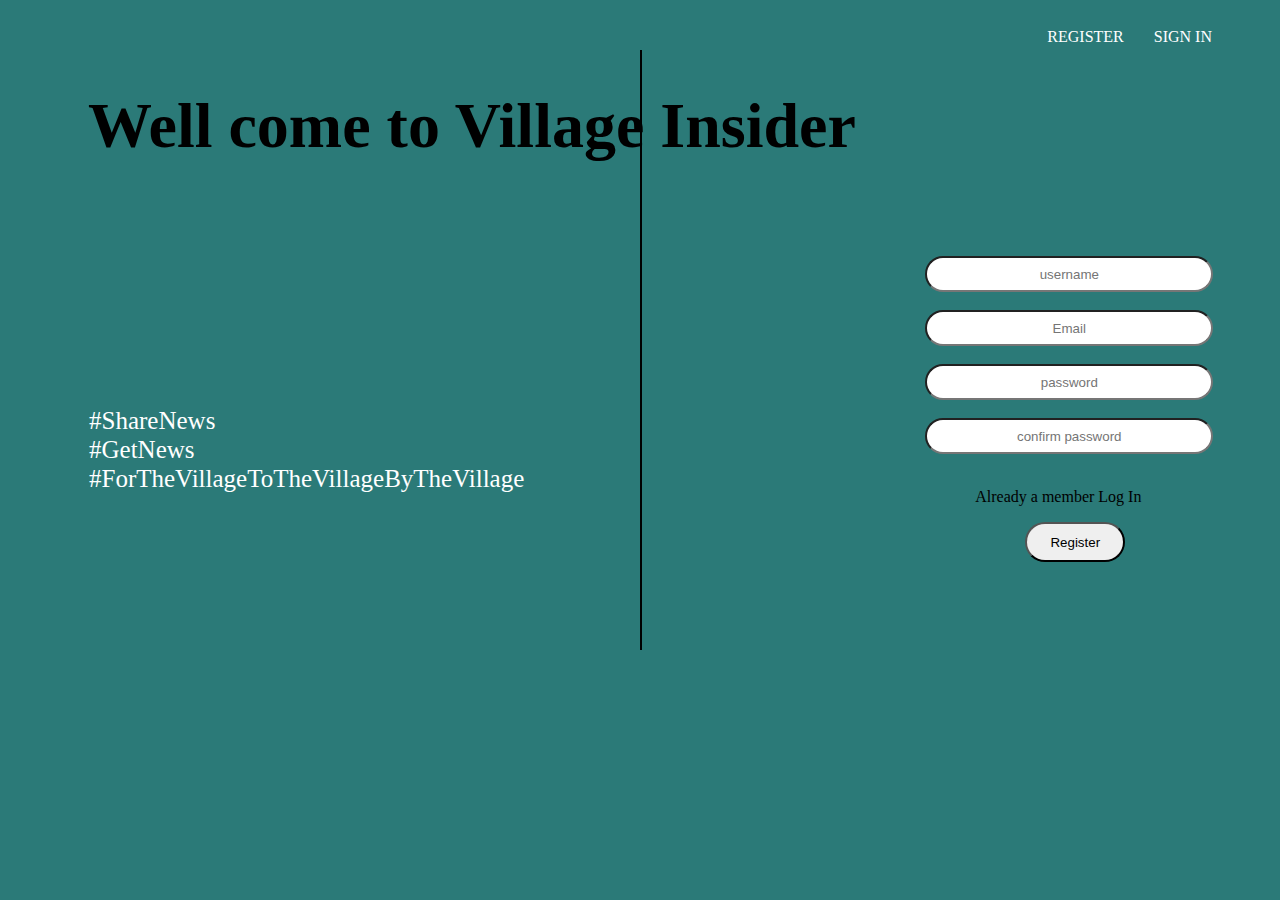
<file: index.html>
<!DOCTYPE html>
<html lang="en">
<head>
    <meta charset="UTF-8">
    <meta http-equiv="X-UA-Compatible" content="IE=edge">
    <meta name="viewport" content="width=device-width, initial-scale=1.0">
    <title>Document</title>
    <style>
        body{
            background-color: #2B7A78;
        }
        .verticalLine {
        border-left: 2px solid black;
        position: absolute;
        height: 600px;
        left: 50%;
        /* margin-left: -3px; */
        top: 50px;
      }
      .div1{
        display:flex;
        justify-content:space-between;
        justify-content: flex-end;
        margin-right: 30px;
      }
      .div2{
        margin-left: 80px;
        margin-top: 30px;
        font-size: xx-large;
      }
      .div1 li{
        display: inline;
        margin-top: 20px;
      }
      .div3{
        display: flex;
      }
      .div1 li a{
        text-decoration: none;
        margin-right: 30px;
        color: white;
      }
      .tags{
        padding-top: 200px;
        margin-left: 80px;
        
      }
      .tags p{
        margin: 1px;
        color: white;
        font-size: 25px;
      }
      .form{
        margin-left: 400px;
        margin-top: 4%;
      }
      .form input{
        width: 280px;
        height: 30px;
        border-radius: 40px;
      }
      button{
        width: 100px;
        height: 40px;
        border-radius: 30px;
        margin-left: 100px;
      }
      .form p{
        margin-left: 50px;
      }
      input[type="email"],input[type="text"],input[type="password"],input[type="password"]{
                text-align: center;
            }
    </style>
</head>
<body>
  <section class="iv">
    <div class="div1">
        <li><a href="">REGISTER</a></li>
        <li><a href="">SIGN IN</a></li>
    </div>
    <div class="div2">
        <h1>Well come to Village Insider</h1>
    </div>
    <div class="div3">
        <div class="tags">
            <p>#ShareNews</p>
            <p>#GetNews</p>
            <p>#ForTheVillageToTheVillageByTheVillage</p>
        </div>
        <div class= "verticalLine"></div>
        <div class="form">
            <input type="text" placeholder="username"><br><br>
            <input type="email" placeholder="Email"><br><br>
            <input type="password" placeholder="password"><br><br>
            <input type="password" placeholder="confirm password"><br><br>
            <p>Already a member Log In</p>
            <button>Register</button>
        </div>
    </div>
  </section>  
</body>
</html>
</file>
